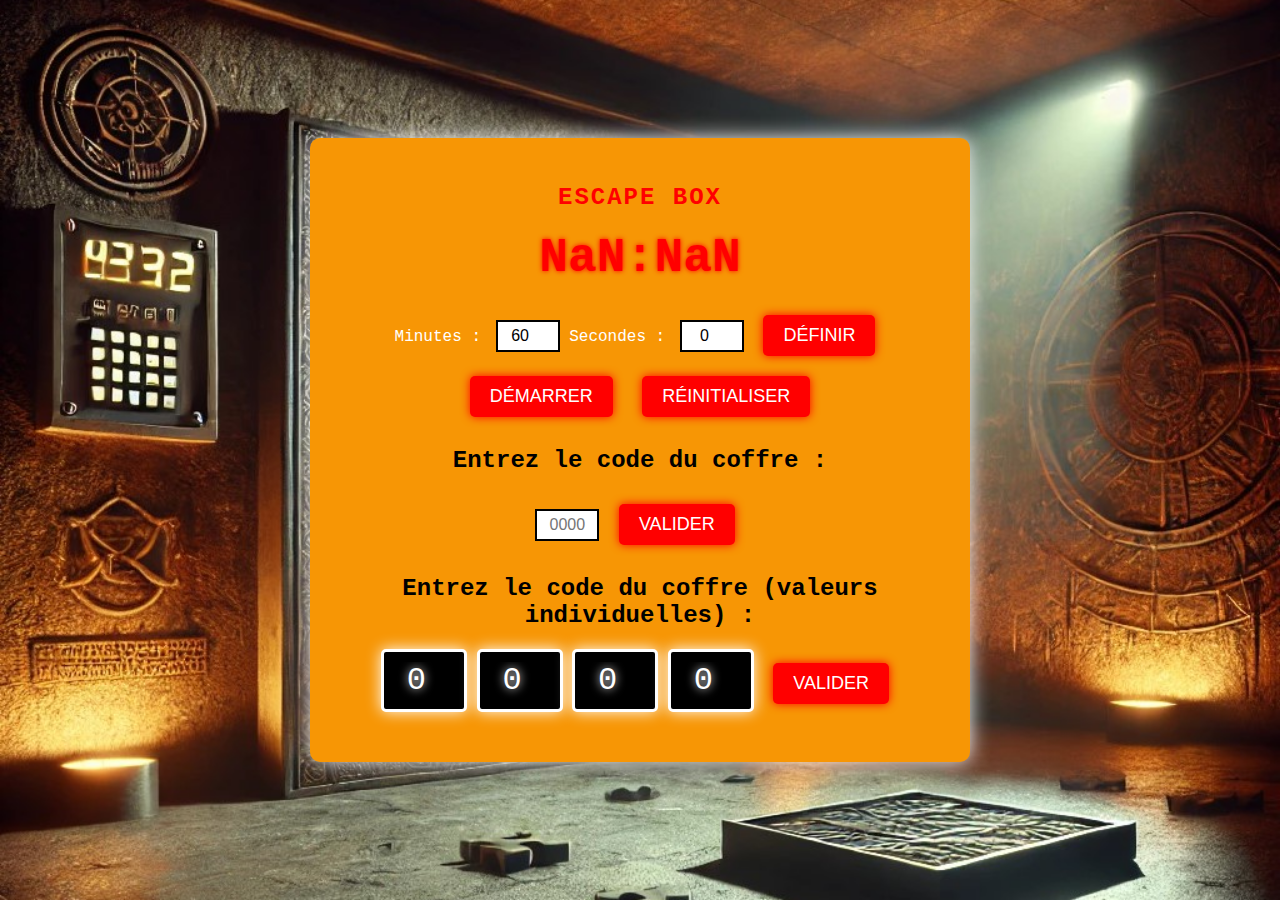
<file: index.html>
<!DOCTYPE html>
<html lang="fr">

<head>
    <meta charset="UTF-8">
    <meta name="viewport" content="width=device-width, initial-scale=1.0">
    <title>Escape Room</title>
    <link rel="stylesheet" href="style.css">
    <script defer src="script.js"></script>
</head>

<body>
    <div class="container">
        <h1>Escape Box</h1>
        <div id="timer">05:00</div>

        <label for="minutes">Minutes :</label>
        <input type="number" id="minutes" value="60" min="0" max="60">
        <label for="seconds">Secondes :</label>
        <input type="number" id="seconds" value="0" min="0" max="59">
        <button onclick="setTimer(document.getElementById('minutes').value, document.getElementById('seconds').value)">Définir</button>

        <button onclick="startTimer()">Démarrer</button>
        <button onclick="resetTimer()">Réinitialiser</button>
        <h2>Entrez le code du coffre :</h2>
        <input type="text" id="safe-code" maxlength="4" placeholder="0000">
        <button onclick="saveSafeCode()">Valider</button>

        <h2>Entrez le code du coffre (valeurs individuelles) :</h2>
        <input type="number" class="safe-code" id="code1" value="0" min="0" max="9">
        <input type="number" class="safe-code" id="code2" value="0" min="0" max="9">
        <input type="number" class="safe-code" id="code3" value="0" min="0" max="9">
        <input type="number" class="safe-code" id="code4" value="0" min="0" max="9">
        <button onclick="checkSafeCode()">Valider</button>

        <p id="errorMessage" style="color: red; display: none;">Code incorrect, réessayez.</p>
        <p id="safe-message"></p>
    </div>
    <script defer src="script.js"></script>
</body>

</html>
</file>
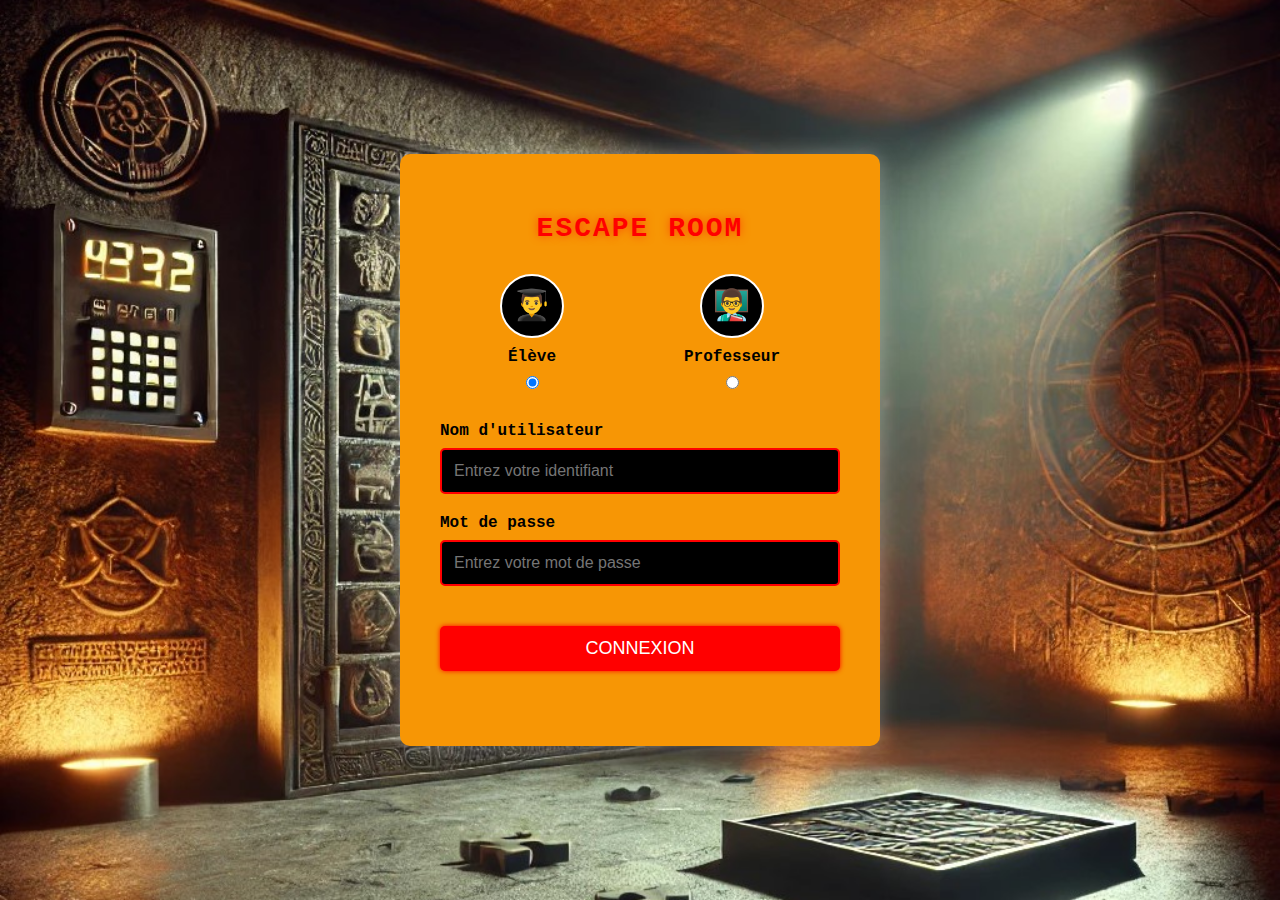
<file: claude.html>
<!DOCTYPE html>
<html lang="fr">
<head>
    <meta charset="UTF-8">
    <meta name="viewport" content="width=device-width, initial-scale=1.0">
    <title>Escape Room - Vue Professeur</title>
    <style>
        body {
            font-family: 'Courier New', monospace;
            display: flex;
            justify-content: center;
            align-items: center;
            min-height: 100vh;
            background: url('background.jpg') no-repeat center center fixed;
            background-size: cover;
            text-align: center;
            margin: 0;
            padding: 20px;
            background-color: #222;
        }

        .container {
            background: #f79605;
            padding: 30px;
            border-radius: 10px;
            box-shadow: 0px 0px 20px #fafafa;
            max-width: 700px;
            width: 100%;
        }

        h1 {
            margin-bottom: 20px;
            font-size: 24px;
            text-transform: uppercase;
            letter-spacing: 2px;
            color: #ff0000;
            text-shadow: 0px 0px 5px rgba(255, 0, 0, 0.5);
        }

        #timer {
            font-size: 48px;
            font-weight: bold;
            margin-bottom: 20px;
            color: #ff0000;
            text-shadow: 0px 0px 5px #ff0000;
        }

        button {
            padding: 10px 20px;
            font-size: 16px;
            margin: 5px;
            border: none;
            border-radius: 5px;
            cursor: pointer;
            background: #ff0000;
            color: white;
            text-transform: uppercase;
            box-shadow: 0px 0px 5px #ff0000;
            transition: all 0.3s;
        }

        button:hover {
            background: #990000;
            box-shadow: 0px 0px 15px #ff0000;
            transform: translateY(-2px);
        }

        label {
            font-size: 16px;
            margin-right: 5px;
            color: #000000;
            font-weight: bold;
        }

        input {
            font-size: 16px;
            padding: 5px;
            width: 50px;
            text-align: center;
            background: rgb(255, 255, 255);
            border: 2px solid #000000;
            color: #000000;
        }

        .safe-code {
            font-size: 32px;
            text-align: center;
            width: 60px;
            padding: 10px;
            background: black;
            border: 3px solid #ffffff;
            color: #ffffff;
            font-family: 'Courier New', monospace;
            text-shadow: 0 0 10px #ffffff;
            outline: none;
            border-radius: 5px;
            box-shadow: 0px 0px 15px #ffffff;
        }

        #safe-code {
            width: 120px;
        }

        .safe-code:focus {
            box-shadow: 0px 0px 20px #ffffff;
        }

        #safe-message {
            font-size: 18px;
            font-weight: bold;
            margin-top: 10px;
            color: #ff0000;
            text-shadow: 0 0 10px #ff0000;
        }

        .alert-effect #timer {
            animation: flash-timer 0.3s infinite alternate;
        }

        @keyframes flash-timer {
            0% {
                color: #ff0000;
                text-shadow: 0px 0px 5px #ff0000;
                transform: scale(1);
            }
            100% {
                color: #ffffff;
                text-shadow: 0px 0px 15px #ffffff;
                transform: scale(1.1);
            }
        }
        
        .message-box {
            background-color: #000;
            color: #0f0;
            padding: 10px;
            margin-top: 20px;
            border-radius: 5px;
            text-align: left;
            font-family: monospace;
            height: 150px;
            overflow-y: auto;
        }

        .admin-section {
            margin-top: 30px;
            padding: 20px;
            background: rgba(0, 0, 0, 0.2);
            border-radius: 10px;
        }

        .admin-section h2 {
            color: #ff0000;
            text-transform: uppercase;
            font-size: 20px;
            margin-top: 0;
        }

        .admin-controls {
            display: flex;
            flex-wrap: wrap;
            justify-content: center;
            gap: 10px;
            margin-top: 15px;
        }

        .admin-controls button {
            flex: 1;
            min-width: 200px;
        }

        .user-info {
            background-color: #000;
            color: #ff0000;
            padding: 8px 15px;
            border-radius: 20px;
            position: absolute;
            top: 20px;
            right: 20px;
            font-weight: bold;
            display: flex;
            align-items: center;
            gap: 10px;
        }

        .user-info .icon {
            font-size: 24px;
        }
        
        .modal {
            display: none;
            position: fixed;
            top: 0;
            left: 0;
            width: 100%;
            height: 100%;
            background-color: rgba(0, 0, 0, 0.8);
            z-index: 1000;
        }
        
        .modal-content {
            position: absolute;
            top: 50%;
            left: 50%;
            transform: translate(-50%, -50%);
            width: 80%;
            max-width: 800px;
            height: 80%;
            border: 5px solid #ff0000;
            border-radius: 10px;
            overflow: hidden;
        }
        
        .modal-content iframe {
            width: 100%;
            height: 100%;
            border: none;
        }
        
        .close-modal {
            position: absolute;
            top: 10px;
            right: 20px;
            color: #ff0000;
            font-size: 30px;
            cursor: pointer;
            z-index: 1001;
        }
        
        .close-modal:hover {
            color: #fff;
            text-shadow: 0 0 10px #ff0000;
        }
    </style>
</head>
<body>
    <div class="user-info">
        <span class="icon">👨‍🏫</span>
        <span id="username-display">Professeur</span>
        <button onclick="logout()" style="padding: 5px 10px; font-size: 12px; margin: 0;">Déconnexion</button>
    </div>

    <div class="container">
        <h1>Escape Room - Panneau du Professeur</h1>
        <div id="timer">60:00</div>
        
        <div>
            <label for="minutes">Minutes :</label>
            <input type="number" id="minutes" value="60" min="0" max="60">
            <label for="seconds">Secondes :</label>
            <input type="number" id="seconds" value="0" min="0" max="59">
            <button onclick="setTimer(document.getElementById('minutes').value, document.getElementById('seconds').value)">Définir</button>
        </div>
        
        <button onclick="startTimer()">Démarrer</button>
        <button onclick="resetTimer()">Réinitialiser</button>
        
        <h2>Définition du code du coffre :</h2>
        <input type="text" id="safe-code" maxlength="4" placeholder="0000">
        <button onclick="saveSafeCode()">Valider</button>
        
        <div class="admin-section">
            <h2>Fonctions Administrateur</h2>
            <div class="admin-controls">
                <button onclick="showStudentView()">
                    <span class="icon">👁️</span> Prévisualiser Vue Élève
                </button>
                <button onclick="openStudentViewInNewTab()">
                    <span class="icon">📱</span> Ouvrir Vue Élève (Nouvel Onglet)
                </button>
            </div>
        </div>
        
        <div class="message-box" id="status-box">
            <p>Système initialisé. En attente de configuration...</p>
        </div>
    </div>
    
    <!-- Modal pour la prévisualisation -->
    <div id="preview-modal" class="modal">
        <span class="close-modal" onclick="closeStudentView()">&times;</span>
        <div class="modal-content">
            <iframe id="student-iframe" src=""></iframe>
        </div>
    </div>

    <script>
        let countdown;
        let timeLeft = 60 * 60; // 60 minutes par défaut
        let savedCode = '1234'; // Code par défaut
        
        // Initialisation
        window.onload = function() {
            // Vérification de l'authentification
            const userType = localStorage.getItem('escapeRoomUserType');
            const username = localStorage.getItem('escapeRoomUsername');
            
            if (userType !== 'teacher') {
                // Redirection vers la page de login si non connecté en tant que professeur
                window.location.href = 'login.html';
                return;
            }
            
            // Affichage du nom d'utilisateur
            if (username) {
                document.getElementById('username-display').textContent = username;
            }
            
            updateTimerDisplay();
            
            // Vérifier si un code est déjà enregistré
            if (localStorage.getItem('escapeRoomSafeCode')) {
                savedCode = localStorage.getItem('escapeRoomSafeCode');
                document.getElementById('safe-code').value = savedCode;
                logStatus(`Code du coffre chargé: ${savedCode}`);
            }
            
            // Vérifier si un temps est déjà enregistré
            if (localStorage.getItem('escapeRoomTimer')) {
                timeLeft = parseInt(localStorage.getItem('escapeRoomTimer'));
                updateTimerDisplay();
                
                const minutes = Math.floor(timeLeft / 60);
                const seconds = timeLeft % 60;
                document.getElementById('minutes').value = minutes;
                document.getElementById('seconds').value = seconds;
                
                logStatus(`Timer chargé: ${minutes}:${seconds.toString().padStart(2, '0')}`);
            }
            
            // Vérifier si le timer est en cours
            if (localStorage.getItem('timerRunning') === 'true') {
                startTimer();
                logStatus("Timer en cours - reprise automatique");
            }
        };
        
        // Fonction pour définir le timer
        function setTimer(minutes, seconds) {
            timeLeft = (parseInt(minutes) * 60) + parseInt(seconds);
            updateTimerDisplay();
            localStorage.setItem('escapeRoomTimer', timeLeft);
            logStatus(`Timer défini à ${minutes}:${seconds.toString().padStart(2, '0')}`);
        }

        // Mise à jour de l'affichage du timer
        function updateTimerDisplay() {
            const minutes = Math.floor(timeLeft / 60);
            const seconds = timeLeft % 60;
            document.getElementById("timer").innerText = 
                `${minutes.toString().padStart(2, '0')}:${seconds.toString().padStart(2, '0')}`;
        }

        // Démarrer le timer
        function startTimer() {
            if (countdown) return; // Empêche de relancer plusieurs fois
            countdown = setInterval(() => {
                if (timeLeft > 0) {
                    timeLeft--;
                    updateTimerDisplay();
                    localStorage.setItem('escapeRoomTimer', timeLeft);
                } else {
                    clearInterval(countdown);
                    countdown = null;
                    triggerVisualAlert();
                    logStatus("TEMPS ÉCOULÉ!");
                    localStorage.setItem('timerRunning', 'false');
                }
            }, 1000);
            localStorage.setItem('timerRunning', 'true');
            logStatus("Timer démarré");
        }

        // Réinitialiser le timer
        function resetTimer() {
            clearInterval(countdown);
            countdown = null;
            timeLeft = 60 * 60; // Réinitialise à 60 minutes par défaut
            updateTimerDisplay();
            removeVisualAlert();
            localStorage.setItem('escapeRoomTimer', timeLeft);
            localStorage.setItem('timerRunning', 'false');
            logStatus("Timer réinitialisé");
        }

        // Sauvegarder le code du coffre
        function saveSafeCode() {
            const codeInput = document.getElementById('safe-code').value;
            
            // Validation du code (uniquement des chiffres et exactement 4 caractères)
            if (/^\d{4}$/.test(codeInput)) {
                savedCode = codeInput;
                localStorage.setItem('escapeRoomSafeCode', savedCode);
                logStatus(`Nouveau code du coffre enregistré: ${savedCode}`);
            } else {
                logStatus("ERREUR: Le code doit contenir exactement 4 chiffres");
            }
        }

        // Journal d'activité
        function logStatus(message) {
            const statusBox = document.getElementById('status-box');
            const timestamp = new Date().toLocaleTimeString();
            statusBox.innerHTML += `<p>[${timestamp}] ${message}</p>`;
            statusBox.scrollTop = statusBox.scrollHeight;
        }

        // Effet visuel pour l'alarme
        function triggerVisualAlert() {
            document.body.classList.add("alert-effect");
        }

        // Désactiver l'effet visuel
        function removeVisualAlert() {
            document.body.classList.remove("alert-effect");
        }
        
        // Fonctions d'administration
        
        // Afficher la vue élève dans une modal
        function showStudentView() {
            // Configuration de l'élève temporaire pour la prévisualisation
            localStorage.setItem('escapeRoomTempUserType', 'student');
            
            // Définir la source de l'iframe après avoir configuré le localStorage
            document.getElementById('student-iframe').src = 'vueEleve.html';
            document.getElementById('preview-modal').style.display = 'block';
            logStatus("Prévisualisation de la vue élève ouverte");
        }
        
        // Fermer la modal de prévisualisation
        function closeStudentView() {
            document.getElementById('preview-modal').style.display = 'none';
            // Supprimer le statut temporaire d'élève
            localStorage.removeItem('escapeRoomTempUserType');
        }
        
        // Ouvrir la vue élève dans un nouvel onglet
        function openStudentViewInNewTab() {
            // Stocker les informations de la session professeur pour les récupérer après la redirection
            const teacherInfo = {
                username: localStorage.getItem('escapeRoomUsername'),
                userType: 'teacher'
            };
            
            // Enregistrer dans le sessionStorage (qui sera disponible même après le rechargement dans l'onglet actuel)
            sessionStorage.setItem('teacherSession', JSON.stringify(teacherInfo));
            
            // Définir un indicateur pour le nouvel onglet
            localStorage.setItem('escapeRoomTempUserType', 'student');
            
            // Ouvrir dans un nouvel onglet
            const newWindow = window.open('vueEleve.html', '_blank');
            
            // Si le nouvel onglet est ouvert avec succès
            if (newWindow) {
                logStatus("Vue élève ouverte dans un nouvel onglet");
                
                // Attendre un court instant pour s'assurer que le nouvel onglet a eu le temps de lire la valeur
                setTimeout(function() {
                    // Restaurer le type d'utilisateur pour cet onglet
                    localStorage.setItem('escapeRoomUserType', 'teacher');
                }, 500);
            } else {
                logStatus("ERREUR: Impossible d'ouvrir la vue élève. Veuillez vérifier les paramètres de blocage des popups.");
            }
        }
        
        // Réinitialiser toute la progression
        function resetAllProgress() {
            if (confirm("Êtes-vous sûr de vouloir réinitialiser toute la progression ? Cette action est irréversible.")) {
                resetTimer();
                localStorage.removeItem('attemptCount');
                logStatus("Toute la progression a été réinitialisée");
            }
        }
        
        // Exporter les données de la session
        function exportSessionData() {
            const sessionData = {
                safeCode: savedCode,
                timer: timeLeft,
                timerRunning: localStorage.getItem('timerRunning') === 'true',
                attemptCount: localStorage.getItem('attemptCount') || '0',
                timestamp: new Date().toISOString()
            };
            
            const dataStr = "data:text/json;charset=utf-8," + encodeURIComponent(JSON.stringify(sessionData, null, 2));
            const downloadAnchorNode = document.createElement('a');
            downloadAnchorNode.setAttribute("href", dataStr);
            downloadAnchorNode.setAttribute("download", "escape_room_session.json");
            document.body.appendChild(downloadAnchorNode);
            downloadAnchorNode.click();
            downloadAnchorNode.remove();
            
            logStatus("Données de session exportées");
        }
        
        // Déconnexion
        function logout() {
            if (confirm("Êtes-vous sûr de vouloir vous déconnecter ?")) {
                localStorage.removeItem('escapeRoomUserType');
                localStorage.removeItem('escapeRoomUsername');
                window.location.href = 'login.html';
            }
        }
    </script>
</body>
</html>
</file>
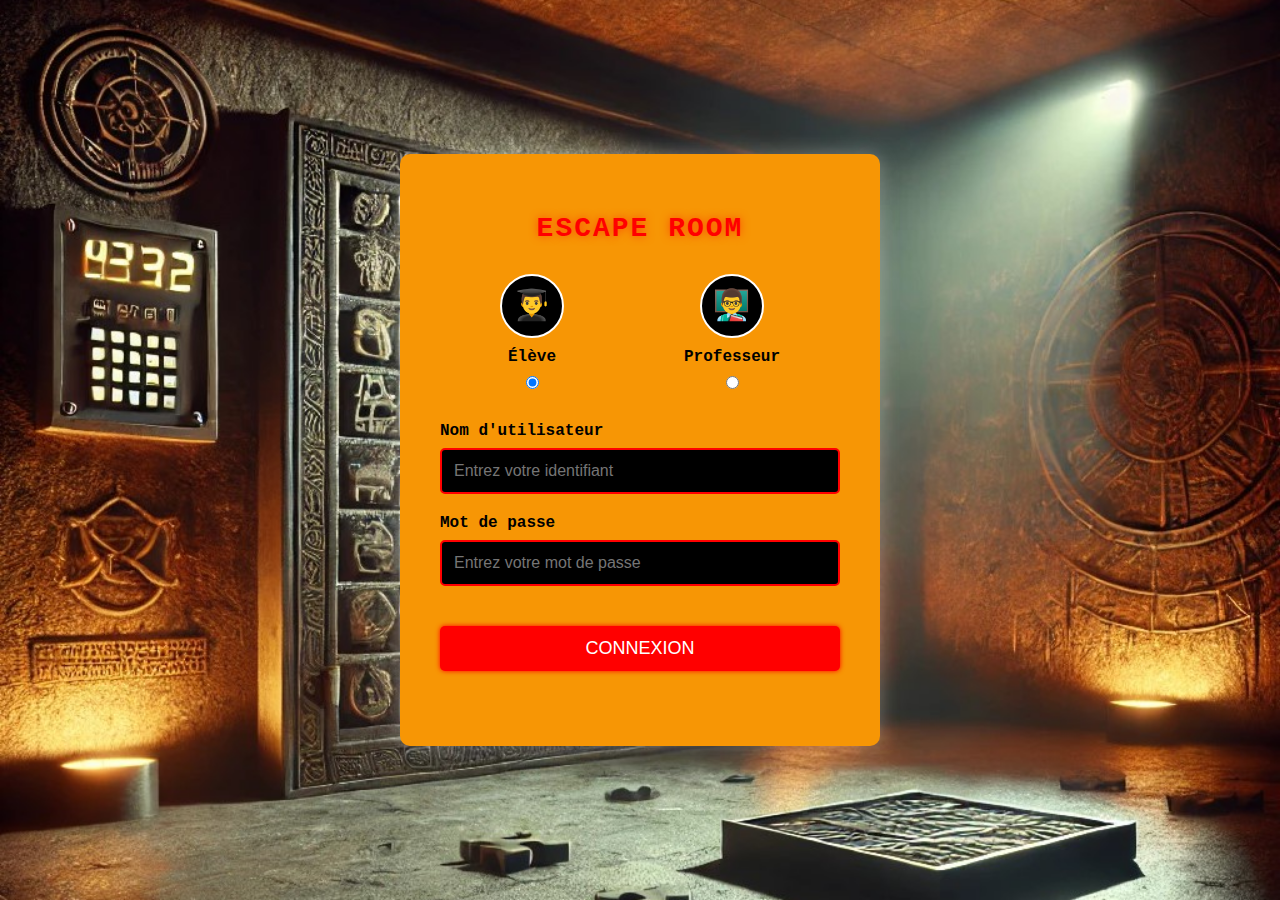
<file: login.html>
<!DOCTYPE html>
<html lang="fr">
<head>
    <meta charset="UTF-8">
    <meta name="viewport" content="width=device-width, initial-scale=1.0">
    <title>Escape Room - Login</title>
    <style>
        body {
            font-family: 'Courier New', monospace;
            display: flex;
            justify-content: center;
            align-items: center;
            height: 100vh;
            background: url('background.jpg') no-repeat center center fixed;
            background-size: cover;
            margin: 0;
            background-color: #222;
        }

        .login-container {
            background: #f79605;
            padding: 40px;
            border-radius: 10px;
            box-shadow: 0px 0px 20px rgba(255, 255, 255, 0.3);
            max-width: 400px;
            width: 100%;
            text-align: center;
        }

        h1 {
            margin-bottom: 30px;
            font-size: 28px;
            text-transform: uppercase;
            letter-spacing: 2px;
            color: #ff0000;
            text-shadow: 0px 0px 8px rgba(255, 0, 0, 0.5);
        }

        .form-group {
            margin-bottom: 20px;
            text-align: left;
        }

        label {
            display: block;
            margin-bottom: 8px;
            font-size: 16px;
            color: #000;
            font-weight: bold;
        }

        input[type="text"],
        input[type="password"] {
            width: 100%;
            padding: 12px;
            font-size: 16px;
            background: #000;
            border: 2px solid #ff0000;
            border-radius: 5px;
            color: #fff;
            box-sizing: border-box;
        }

        input[type="text"]:focus,
        input[type="password"]:focus {
            box-shadow: 0px 0px 10px #ff0000;
            outline: none;
        }

        .user-type {
            display: flex;
            justify-content: space-around;
            margin: 25px 0;
        }

        .user-option {
            display: flex;
            flex-direction: column;
            align-items: center;
            cursor: pointer;
        }

        .user-option input {
            margin-top: 10px;
        }

        .icon {
            width: 60px;
            height: 60px;
            background: #000;
            border-radius: 50%;
            display: flex;
            justify-content: center;
            align-items: center;
            color: #ff0000;
            font-size: 30px;
            margin-bottom: 10px;
            transition: all 0.3s;
            border: 2px solid #fff;
        }

        .user-option:hover .icon {
            transform: scale(1.1);
            box-shadow: 0px 0px 15px #ff0000;
        }

        button {
            padding: 12px 24px;
            font-size: 18px;
            border: none;
            border-radius: 5px;
            cursor: pointer;
            background: #ff0000;
            color: white;
            text-transform: uppercase;
            box-shadow: 0px 0px 5px #ff0000;
            transition: all 0.3s;
            width: 100%;
            margin-top: 20px;
        }

        button:hover {
            background: #990000;
            box-shadow: 0px 0px 15px #ff0000;
            transform: translateY(-2px);
        }

        #error-message {
            color: #ff0000;
            margin-top: 15px;
            font-weight: bold;
            min-height: 20px;
            text-shadow: 0px 0px 5px rgba(255, 0, 0, 0.3);
        }
    </style>
</head>
<body>
    <div class="login-container">
        <h1>Escape Room</h1>
        
        <div class="user-type">
            <label class="user-option">
                <div class="icon">👨‍🎓</div>
                <span>Élève</span>
                <input type="radio" name="userType" value="student" checked>
            </label>
            
            <label class="user-option">
                <div class="icon">👨‍🏫</div>
                <span>Professeur</span>
                <input type="radio" name="userType" value="teacher">
            </label>
        </div>
        
        <div class="form-group">
            <label for="username">Nom d'utilisateur</label>
            <input type="text" id="username" placeholder="Entrez votre identifiant">
        </div>
        
        <div class="form-group">
            <label for="password">Mot de passe</label>
            <input type="password" id="password" placeholder="Entrez votre mot de passe">
        </div>
        
        <button onclick="login()">Connexion</button>
        
        <div id="error-message"></div>
    </div>

    <script>
        // Définition des comptes utilisateurs
        const users = {
            teachers: [
                { username: "prof", password: "admin123" }
            ],
            students: [
                { username: "eleve", password: "eleve123" }
            ]
        };

        // Fonction de connexion
        function login() {
            const username = document.getElementById('username').value;
            const password = document.getElementById('password').value;
            const userType = document.querySelector('input[name="userType"]:checked').value;
            
            // Vérification des champs vides
            if (!username || !password) {
                document.getElementById('error-message').textContent = "Veuillez remplir tous les champs.";
                return;
            }
            
            let authenticated = false;
            
            if (userType === 'teacher') {
                authenticated = users.teachers.some(user => 
                    user.username === username && user.password === password);
                
                if (authenticated) {
                    // Stocker l'information de connexion
                    localStorage.setItem('escapeRoomUserType', 'teacher');
                    localStorage.setItem('escapeRoomUsername', username);
                    
                    // Redirection vers l'interface professeur
                    window.location.href = 'claude.html';
                }
            } else if (userType === 'student') {
                authenticated = users.students.some(user => 
                    user.username === username && user.password === password);
                
                if (authenticated) {
                    // Stocker l'information de connexion
                    localStorage.setItem('escapeRoomUserType', 'student');
                    localStorage.setItem('escapeRoomUsername', username);
                    
                    // Redirection vers l'interface élève
                    window.location.href = 'vueEleve.html';
                }
            }
            
            if (!authenticated) {
                document.getElementById('error-message').textContent = "Identifiant ou mot de passe incorrect.";
                
                // Animation de secousse sur les champs
                const inputs = document.querySelectorAll('input[type="text"], input[type="password"]');
                inputs.forEach(input => {
                    input.style.animation = 'none';
                    setTimeout(() => {
                        input.style.animation = 'shake 0.5s';
                    }, 10);
                });
            }
        }
        
        // Permettre la connexion en appuyant sur Entrée
        document.getElementById('password').addEventListener('keyup', function(event) {
            if (event.key === 'Enter') {
                login();
            }
        });
        
        // Ajout d'une animation de secousse pour les erreurs
        const styleSheet = document.createElement("style");
        styleSheet.textContent = `
            @keyframes shake {
                0%, 100% { transform: translateX(0); }
                10%, 30%, 50%, 70%, 90% { transform: translateX(-5px); }
                20%, 40%, 60%, 80% { transform: translateX(5px); }
            }
        `;
        document.head.appendChild(styleSheet);
        
        // Vérifier si l'utilisateur est déjà connecté
        window.onload = function() {
            const userType = localStorage.getItem('escapeRoomUserType');
            if (userType === 'teacher') {
                window.location.href = 'claude.html';
            } else if (userType === 'student') {
                window.location.href = 'vueEleve.html';
            }
        };
    </script>
</body>
</html>
</file>
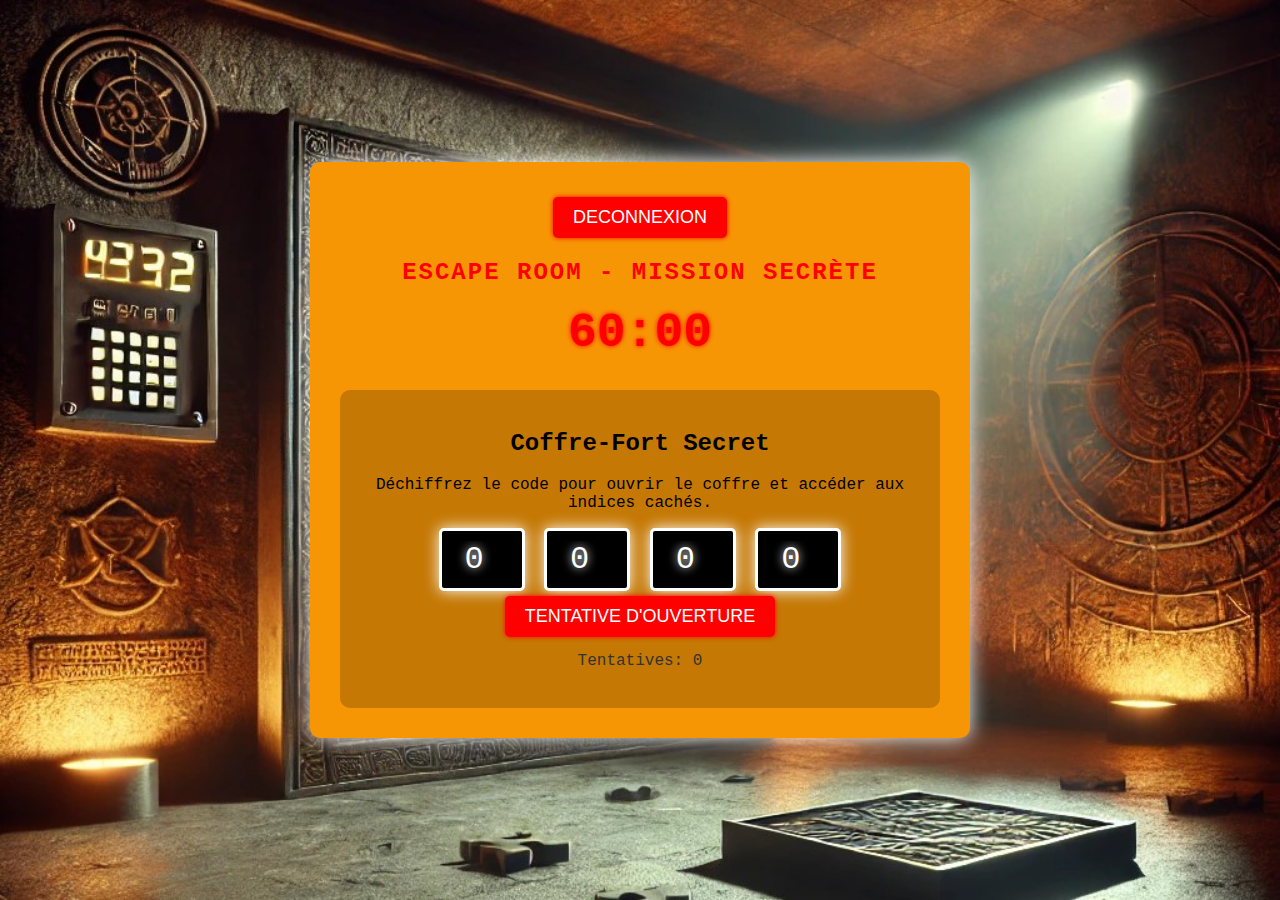
<file: vueEleve.html>
<!DOCTYPE html>
<html lang="fr">
<head>
    <meta charset="UTF-8">
    <meta name="viewport" content="width=device-width, initial-scale=1.0">
    <title>Escape Room - Vue Élève</title>
    <style>
        body {
            font-family: 'Courier New', monospace;
            display: flex;
            justify-content: center;
            align-items: center;
            height: 100vh;
            background: url('background.jpg') no-repeat center center fixed;
            background-size: cover;
            text-align: center;
            margin: 0;
        }

        .container {
            background: #f79605;
            padding: 30px;
            border-radius: 10px;
            box-shadow: 0px 0px 20px #fafafa;
            max-width: 600px;
            width: 100%;
        }

        h1 {
            margin-bottom: 20px;
            font-size: 24px;
            text-transform: uppercase;
            letter-spacing: 2px;
            color: #ff0000;
        }

        #timer {
            font-size: 48px;
            font-weight: bold;
            margin-bottom: 20px;
            color: #ff0000;
            text-shadow: 0px 0px 5px #ff0000;
        }

        button {
            padding: 10px 20px;
            font-size: 18px;
            margin: 5px;
            border: none;
            border-radius: 5px;
            cursor: pointer;
            background: #ff0000;
            color: white;
            text-transform: uppercase;
            box-shadow: 0px 0px 5px #ff0000;
        }

        button:hover {
            background: #990000;
            box-shadow: 0px 0px 15px #ff0000;
        }

        .safe-section {
            margin-top: 30px;
            background: rgba(0, 0, 0, 0.2);
            padding: 20px;
            border-radius: 10px;
        }

        .safe-code {
            font-size: 32px;
            text-align: center;
            width: 60px;
            padding: 10px;
            margin: 0 5px;
            background: black;
            border: 3px solid #ffffff;
            color: #ffffff;
            font-family: 'Courier New', monospace;
            text-shadow: 0 0 10px #ffffff;
            outline: none;
            border-radius: 5px;
            box-shadow: 0px 0px 15px #ffffff;
        }

        .safe-code:focus {
            box-shadow: 0px 0px 20px #ffffff;
        }

        #safe-message {
            font-size: 18px;
            font-weight: bold;
            margin-top: 10px;
            color: #ff0000;
            text-shadow: 0 0 10px #ff0000;
        }

        #errorMessage {
            color: red;
            font-weight: bold;
            margin-top: 10px;
        }

        .alert-effect #timer {
            animation: flash-timer 0.3s infinite alternate;
        }

        @keyframes flash-timer {
            0% {
                color: #ff0000;
                text-shadow: 0px 0px 5px #ff0000;
                transform: scale(1);
            }
            100% {
                color: #ffffff;
                text-shadow: 0px 0px 15px #ffffff;
                transform: scale(1.1);
            }
        }
        
        .success-alert {
            position: fixed;
            top: 50%;
            left: 50%;
            transform: translate(-50%, -50%);
            background: green;
            color: white;
            padding: 20px;
            font-size: 24px;
            font-weight: bold;
            box-shadow: 0px 0px 10px black;
            z-index: 1000;
            border-radius: 10px;
            animation: fadeIn 0.5s;
        }
        .error-alert {
            position: fixed;
            top: 50%;
            left: 50%;
            transform: translate(-50%, -50%);
            background: rgb(255, 1, 1);
            color: white;
            padding: 20px;
            font-size: 24px;
            font-weight: bold;
            box-shadow: 0px 0px 10px black;
            z-index: 1000;
            border-radius: 10px;
            animation: fadeIn 0.5s;
        }
        
        @keyframes fadeIn {
            from { opacity: 0; }
            to { opacity: 1; }
        }
        
        .attempts-counter {
            margin-top: 10px;
            font-size: 16px;
            color: #333;
        }
    </style>
</head>
<body>
    <div class="container">
        <button onclick=logout() href="login.html">Deconnexion</button>
        <h1>Escape Room - Mission Secrète</h1>
        <div id="timer">60:00</div>
        
        <div class="safe-section">
            <h2>Coffre-Fort Secret</h2>
            <p>Déchiffrez le code pour ouvrir le coffre et accéder aux indices cachés.</p>
            
            <div class="code-inputs">
                <input type="number" class="safe-code" id="code1" value="0" min="0" max="9">
                <input type="number" class="safe-code" id="code2" value="0" min="0" max="9">
                <input type="number" class="safe-code" id="code3" value="0" min="0" max="9">
                <input type="number" class="safe-code" id="code4" value="0" min="0" max="9">
            </div>
            
            <button onclick="checkSafeCode()">Tentative d'ouverture</button>
            
            <div class="attempts-counter">
                Tentatives: <span id="attempts">0</span>
            </div>
            
            <p id="errorMessage" style="display: none;">Code incorrect, réessayez.</p>
            <p id="safe-message"></p>
        </div>
    </div>

    <script>
        // Variables globales
        let countdown;
        let timeLeft;
        let attemptCount = 0;
        
        // Initialisation
        window.onload = function() {
            // Vérification du timer via localStorage
            if (localStorage.getItem('escapeRoomTimer')) {
                timeLeft = parseInt(localStorage.getItem('escapeRoomTimer'));
            } else {
                timeLeft = 60 * 60; // 60 minutes par défaut
            }
            
            updateTimerDisplay();
            
            // Vérification si le timer est déjà en cours
            if (localStorage.getItem('timerRunning') === 'true') {
                startTimer();
            }
            
            // Mise en place des gestionnaires d'événements pour les champs de saisie
            setupInputFields();
            
            // Mise à jour du compteur de tentatives
            document.getElementById('attempts').innerText = attemptCount;
        };
        
        // Configuration des champs de saisie pour déplacer automatiquement le focus
        function setupInputFields() {
            const inputs = document.querySelectorAll('.safe-code');
            
            inputs.forEach((input, index) => {
                // Passer au champ suivant après la saisie
                input.addEventListener('input', function() {
                    if (this.value.length === 1 && index < inputs.length - 1) {
                        inputs[index + 1].focus();
                    }
                });
                
                // Gérer la touche de suppression pour revenir au champ précédent
                input.addEventListener('keydown', function(e) {
                    if (e.key === 'Backspace' && this.value.length === 0 && index > 0) {
                        inputs[index - 1].focus();
                    }
                });
            });
        }

        // Affichage du timer
        function updateTimerDisplay() {
            const minutes = Math.floor(timeLeft / 60);
            const seconds = timeLeft % 60;
            document.getElementById("timer").innerText = 
                `${minutes.toString().padStart(2, '0')}:${seconds.toString().padStart(2, '0')}`;
        }

        // Fonction de démarrage du timer
        function startTimer() {
            if (countdown) return; // Évite les démarrages multiples
            
            countdown = setInterval(() => {
                if (timeLeft > 0) {
                    timeLeft--;
                    updateTimerDisplay();
                } else {
                    clearInterval(countdown);
                    countdown = null;
                    showAlert("⏰ TEMPS ÉCOULÉ !");
                    triggerVisualAlert();
                }
            }, 1000);
        }

        // Vérification du code du coffre
        function checkSafeCode() {
            // Récupération des valeurs saisies
            const code1 = document.getElementById('code1').value;
            const code2 = document.getElementById('code2').value;
            const code3 = document.getElementById('code3').value;
            const code4 = document.getElementById('code4').value;

            // Formation du code complet
            const enteredCode = code1 + code2 + code3 + code4;
            
            // Augmentation du compteur de tentatives
            attemptCount++;
            document.getElementById('attempts').innerText = attemptCount;
            
            // Récupération du code enregistré
            const savedCode = localStorage.getItem('escapeRoomSafeCode') || '1234'; // Code par défaut si non défini

            // Vérification
            if (enteredCode === savedCode) {
                document.getElementById('safe-message').innerText = 'Code correct, coffre ouvert !';
                document.getElementById('errorMessage').style.display = 'none';
                showAlert("Félicitations ! Vous avez trouvé la bonne combinaison !", 'success-alert');
            } else {
                document.getElementById('errorMessage').style.display = 'block';
                document.getElementById('safe-message').innerText = '';
                showAlert("Code incorrect ! Recommencez !", 'error-alert');
                
                // Effet de vibration sur les champs
                const inputs = document.querySelectorAll('.safe-code');
                inputs.forEach(input => {
                    input.style.animation = 'none';
                    setTimeout(() => {
                        input.style.animation = 'shake 0.5s';
                    }, 10);
                });
            }
        }

        // Alerte visuelle 
        function showAlert(message, status) {
            const alertBox = document.createElement("div");
            alertBox.innerText = message;
            alertBox.className = status;
            document.body.appendChild(alertBox);

            setTimeout(() => {
                alertBox.remove();
            }, 5000);
        }

        // Effet visuel pour l'alarme
        function triggerVisualAlert() {
            document.body.classList.add("alert-effect");
        }
        
        // Ajout d'une animation de secousse pour les erreurs
        const styleSheet = document.createElement("style");
        styleSheet.textContent = `
            @keyframes shake {
                0%, 100% { transform: translateX(0); }
                10%, 30%, 50%, 70%, 90% { transform: translateX(-5px); }
                20%, 40%, 60%, 80% { transform: translateX(5px); }
            }
        `;
        document.head.appendChild(styleSheet);
        function logout() {
            if (confirm("Êtes-vous sûr de vouloir vous déconnecter ?")) {
                localStorage.removeItem('escapeRoomUserType');
                localStorage.removeItem('escapeRoomUsername');
                window.location.href = 'login.html';
            }
        }
    </script>
</body>
</html>
</file>
<file: style.css>
body {
    font-family: 'Courier New', monospace;
    display: flex;
    justify-content: center;
    align-items: center;
    height: 100vh;
    background: url('background.jpg') no-repeat center center fixed;
    background-size: cover;
    text-align: center;
    margin: 0;
}

.container {
    background: #f79605;
    padding: 30px;
    border-radius: 10px;
    box-shadow: 0px 0px 20px #fafafa;
    max-width: 600px;
}

h1 {
    margin-bottom: 20px;
    font-size: 24px;
    text-transform: uppercase;
    letter-spacing: 2px;
    color: #ff0000;
}

#timer {
    font-size: 48px;
    font-weight: bold;
    margin-bottom: 20px;
    color: #ff0000;
    text-shadow: 0px 0px 5px #ff0000;
}

button {
    padding: 10px 20px;
    font-size: 18px;
    margin: 5px;
    border: none;
    border-radius: 5px;
    cursor: pointer;
    background: #ff0000;
    color: white;
    text-transform: uppercase;
    box-shadow: 0px 0px 5px #ff0000;
}

button:hover {
    background: #990000;
    box-shadow: 0px 0px 15px #ff0000;
}

label {
    font-size: 16px;
    margin-right: 5px;
    color: #000000;
}

input {
    font-size: 16px;
    padding: 5px;
    width: 50px;
    text-align: center;
    background: rgb(255, 255, 255);
    border: 2px solid #000000;
    color: #000000;
}

.keypad button:hover {
    background: black;
    border: 2px solid #ffffff;
    color: #ffffff;
}


/* Style de l'écran du coffre */

.safe-code {
    font-size: 32px;
    text-align: center;
    width: 60px;
    padding: 10px;
    background: black;
    border: 3px solid #ffffff;
    color: #ffffff;
    font-family: 'Courier New', monospace;
    text-shadow: 0 0 10px #ffffff;
    outline: none;
    border-radius: 5px;
    box-shadow: 0px 0px 15px #ffffff;
}


/* Effet de focus */

.safe-code:focus {
    box-shadow: 0px 0px 20px #ffffff;
}


/* Style du message de validation */

#safe-message {
    font-size: 18px;
    font-weight: bold;
    margin-top: 10px;
    color: #ff0000;
    text-shadow: 0 0 10px #ff0000;
}


/* Style du bouton */

button {
    padding: 10px 20px;
    font-size: 18px;
    margin: 10px;
    border: none;
    border-radius: 5px;
    cursor: pointer;
    background: #ff0000;
    color: white;
    text-transform: uppercase;
    box-shadow: 0px 0px 10px #ff0000;
}

button:hover {
    background: #990000;
    box-shadow: 0px 0px 15px #ff0000;
}

label {
    font-size: 16px;
    margin-right: 5px;
    color: #ffffff;
}


/* Style de l'écran du coffre */

.safe-code {
    font-size: 32px;
    text-align: center;
    width: 60px;
    padding: 10px;
    background: black;
    border: 3px solid #ffffff;
    color: #ffffff;
    font-family: 'Courier New', monospace;
    text-shadow: 0 0 10px #ffffff;
    outline: none;
    border-radius: 5px;
    box-shadow: 0px 0px 15px #ffffff;
}


/* Effet de focus */

.safe-code:focus {
    box-shadow: 0px 0px 20px #ffffff;
}


/* Style du message de validation */

#safe-message {
    font-size: 18px;
    font-weight: bold;
    margin-top: 10px;
    color: #ff0000;
    text-shadow: 0 0 10px #ff0000;
}

.alert-popup {
    position: fixed;
    top: 50%;
    left: 50%;
    transform: translate(-50%, -50%);
    background: red;
    color: white;
    padding: 20px;
    font-size: 24px;
    font-weight: bold;
    text-align: center;
    box-shadow: 0px 0px 15px red;
    animation: flash-popup 0.3s infinite alternate;
    z-index: 1000;
}

@keyframes flash-popup {
    0% {
        opacity: 1;
    }
    100% {
        opacity: 0.5;
    }
}

.alert-effect #timer {
    animation: flash-timer 0.3s infinite alternate;
}

@keyframes flash-timer {
    0% {
        color: #ff0000;
        text-shadow: 0px 0px 5px #ff0000;
        transform: scale(1);
    }
    100% {
        color: #ffffff;
        text-shadow: 0px 0px 15px #ffffff;
        transform: scale(1.1);
    }
}
</file>
